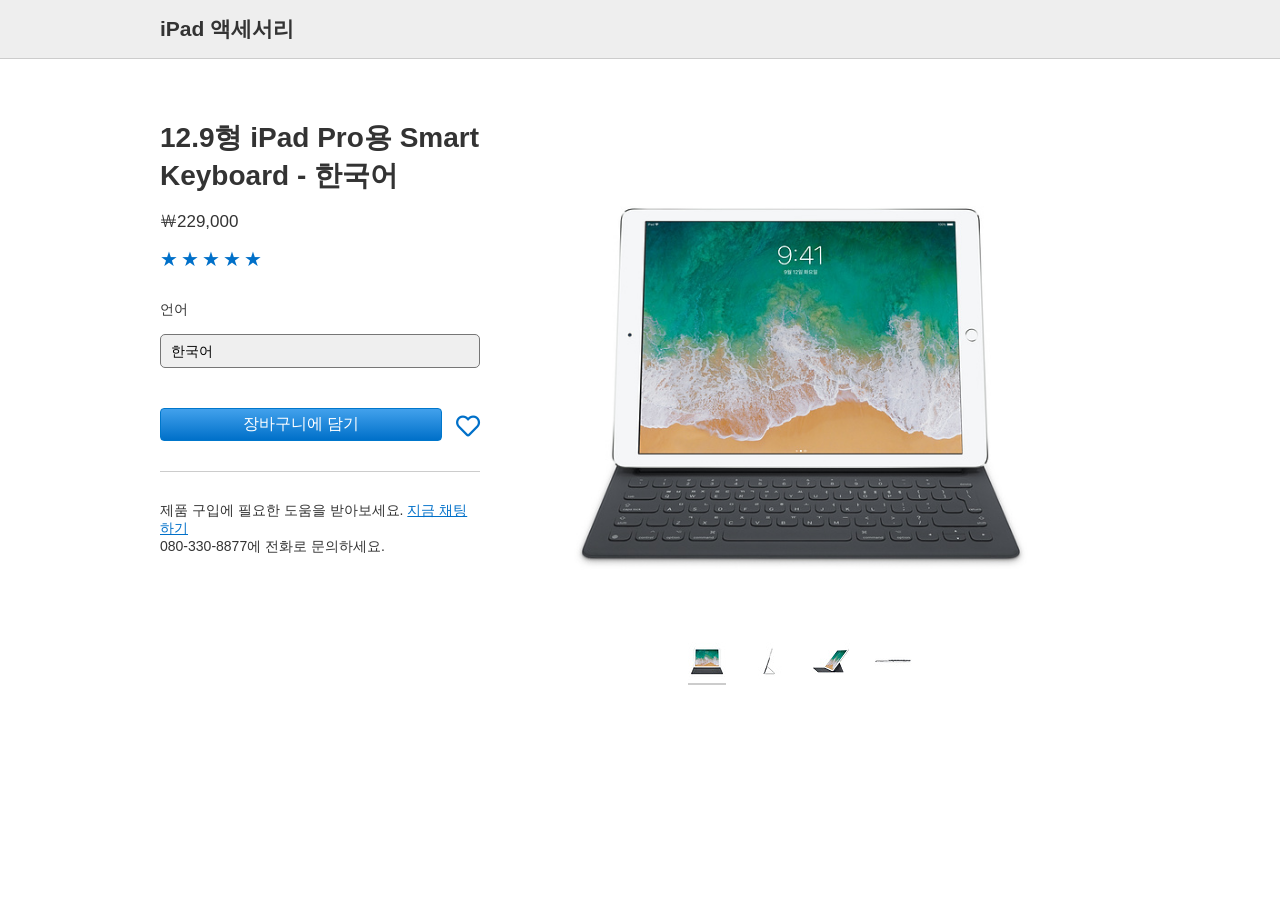
<file: index.html>
<!DOCTYPE html>
<html lang="en">
<head>
	<meta charset="UTF-8">
	<title>product</title>
	<script src='https://cdnjs.cloudflare.com/ajax/libs/jquery/3.3.1/jquery.min.js'></script>
	<link rel="stylesheet" href="https://use.fontawesome.com/releases/v5.2.0/css/all.css" integrity="sha384-hWVjflwFxL6sNzntih27bfxkr27PmbbK/iSvJ+a4+0owXq79v+lsFkW54bOGbiDQ" crossorigin="anonymous">
	<link rel="stylesheet" href="style.css">
</head>
<body>
	<nav id="location-nav">
		<div class="container">
			<h1>iPad 액세서리</h1>
			<!-- <a href="#">모두 검색 ▽</a> -->
		</div>
	</nav>

	<section id="product">
			<div class="info">
				<h2>12.9형 iPad Pro용 Smart Keyboard - 한국어</h2>
				<span class="price">￦229,000</span>
				<span class="rank">★★★★★</span>
				<label><span>언어</span>
					<select name="lang" id="lang">
						<option value="cn">중국어</option>
						<option value="ja">일본어</option>
						<option value="ko" selected>한국어</option>
						<option value="en">영어</option>
					</select>
				</label>
				<div class="btn-wrap">
					<button class='btn submit'>장바구니에 담기</button>
					<a href="#" title='즐겨찾기 추가'><i class="far fa-heart"></i></a>
				</div>
				<div class="chat-content">
					<p>제품 구입에 필요한 도움을 받아보세요.
						<a href="#">지금 채팅하기 </a></p>
					<p><span>080-330-8877</span>에 전화로 문의하세요.</p>
				</div>
			</div><!-- end info(left side) -->

			<div class="photo">
				<img class='large-img' src="images/front.jpg" alt="전면">
				<ul class="items">
					<li><a class="on" href="images/front.jpg"><img src="images/front_small.jpg" alt="전면"></a></li>
					<li><a href="images/side.jpg"><img src="images/side_small.jpg" alt="측면1"></a></li>
					<li><a href="images/side3.jpg"><img src="images/side3_small.jpg" alt="측면2"></a></li>
					<li><a href="images/side4.jpg"><img src="images/side4_small.jpg" alt="측면3"></a></li>
				</ul>
			</div><!-- end photo -->
	</section>

	<script src='main.js'></script>
</body>
</html>
</file>
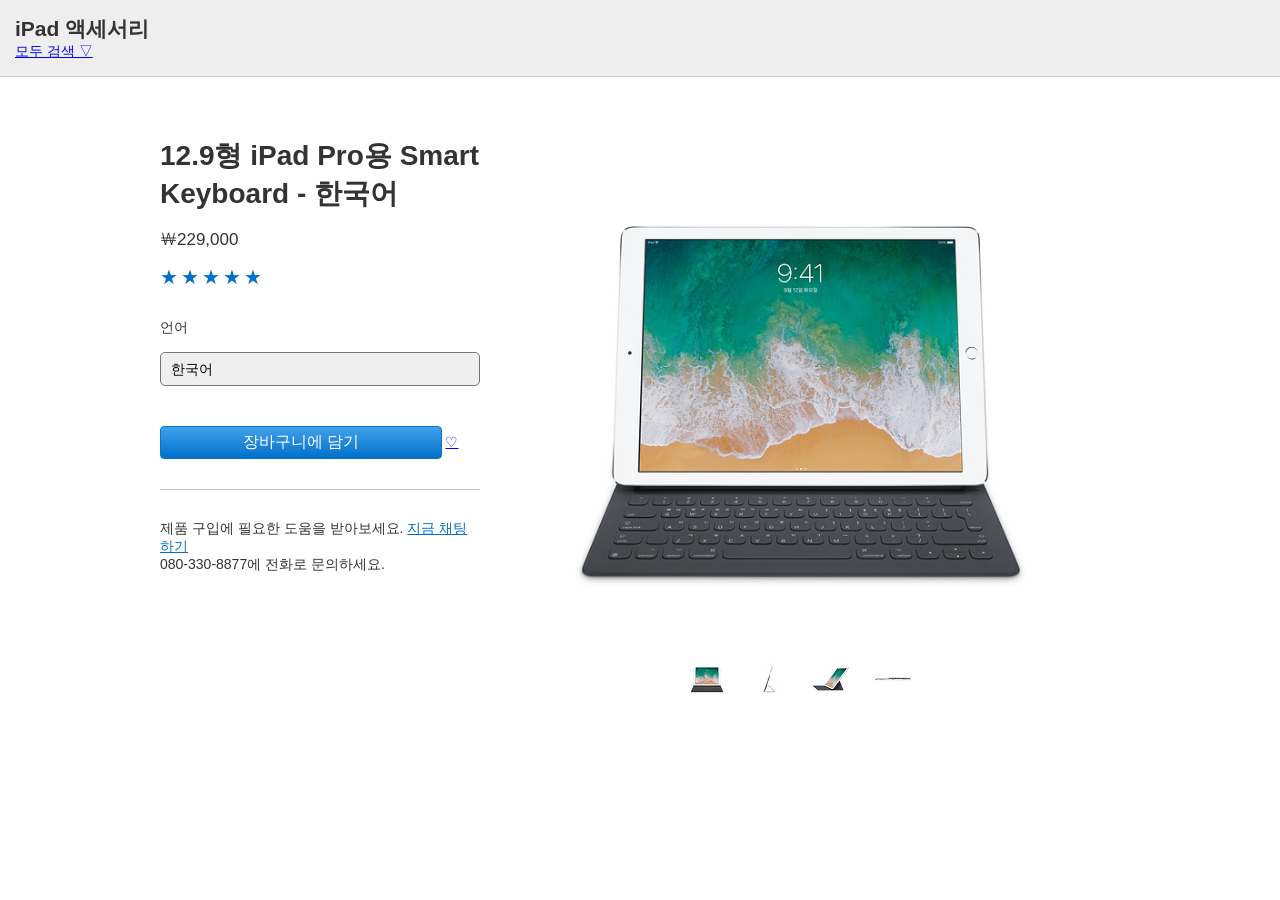
<file: product.html>
<!DOCTYPE html>
<html lang="en">
<head>
	<meta charset="UTF-8">
	<title>product</title>
	<script src='https://cdnjs.cloudflare.com/ajax/libs/jquery/3.3.1/jquery.min.js'></script>
	<link rel="stylesheet" href="style.css">
</head>
<body>
	<nav id="location-nav">
		<h1>iPad 액세서리</h1>
		<a href="#">모두 검색 ▽</a>
	</nav>
	
	<section id="product">
		<div class="info">
			<h2>12.9형 iPad Pro용 Smart Keyboard - 한국어</h2>
			<span class="price">￦229,000</span>
			<span class="rank">★★★★★</span>
			<label><span>언어</span>
				<select name="lang" id="lang">
					<option value="cn">중국어</option>
					<option value="ja">일본어</option>
					<option value="ko" selected>한국어</option>
					<option value="en">영어</option>
				</select>
			</label>
			<div class="btn-wrap">
				<button class='btn submit'>장바구니에 담기</button>
				<a href="#" title='즐겨찾기 추가'><span>♡</span></a>
			</div>	
			<div class="chat-content">
				<p>제품 구입에 필요한 도움을 받아보세요.  
					<a href="#">지금 채팅하기 </a></p>
				<p><span>080-330-8877</span>에 전화로 문의하세요.</p>
			</div>
		</div><!-- end info(left side) -->
		
		<div class="photo">
			<img class='large-img' src="images/front.jpg" alt="전면">
			<ul class="items">
				<li><a href="images/front.jpg"><img src="images/front_small.jpg" alt="전면"></a></li>
				<li><a href="images/side.jpg"><img src="images/side_small.jpg" alt="측면1"></a></li>
				<li><a href="images/side3.jpg"><img src="images/side3_small.jpg" alt="측면2"></a></li>
				<li><a href="images/side4.jpg"><img src="images/side4_small.jpg" alt="측면3"></a></li>												
			</ul>
		</div><!-- end photo -->	
	</section>
	
	<script>
		var product = [
			{
				title: '12.9형 iPad Pro용 Smart Keyboard - 중국어(병음)',
				price: '￦200,000',
				rank: '★★★☆☆☆'
			},
			{
				title: '12.9형 iPad Pro용 Smart Keyboard - 일본어',
				price: '￦190,000',
				rank: '★★★★☆'
			},
			{
				title: '12.9형 iPad Pro용 Smart Keyboard - 한국어',
				price: '￦229,000',
				rank: '★★★★★'
			},
			{
				title: '12.9형 iPad Pro용 Smart Keyboard - 미국 영어',
				price: '￦200,000',
				rank: '★★★☆☆'
			}			
		];
		
		
		$(function(){
			var i = $('#lang option:selected').index();
			
			console.log(i);
			$('#lang').change(function(){
				i = $(':selected', this).index();
				console.log(i);
				$('.info > h2').html(product[i].title);
				$('.info > .price').html(product[i].price);
				$('.info > .rank').html(product[i].rank);
			});
		});
	
	</script>
	
</body>
</html>
</file>
<file: style.css>
*{
	margin: 0; padding: 0;
	box-sizing: border-box;
}
li{ list-style-type: none;}
body{
	margin: 0 auto;
	font-family: '맑은 고딕', Arial, sans-serif;
	font-size: 14px;
	color: #333;
}
.container{
	width: 960px;
	margin: 0 auto;
}
#location-nav{
	width: 100%;
	background: #eee;
	border-bottom: 1px solid #ccc;
	padding: 15px;
	margin-bottom: 40px;
}
#product{
	width: 960px;
	margin: 0 auto;
	overflow: hidden;
	padding-top: 20px;
}
#product > .info{
	float: left;
	width: 320px;
}
#product > .info > h2{
	margin-bottom: 15px;
	font-size: 2em;
}
.price{
	display: block;
	margin-bottom: 15px;
	font-size: 17px;
}
.rank{
	color: #0070c9;
	font-size: 1.4em;
	letter-spacing: 3px;

}
select#lang{
	width: 100%;
	font-size: 1em;
	height: 34px;
	padding: 0px 10px;
	border-radius: 5px;
}
#product label{
	display: block;
	margin-top: 15px;
}
#product label > span{
	display: block;
	padding: 15px 0;
}
#product .btn-wrap{
	margin-top: 40px;
/*			border: 1px solid red;*/
}
#product .btn-wrap .far{
	float: right;
	font-size: 24px;
	line-height: 1.5em;
	color:  #0070c9;
}
.btn{
	font-size: 16px;
	line-height: 1.5em;
	font-weight: 400;
	font-family: Helvetica,Arial,sans-serif;
	background-color: #0070c9;
	background: linear-gradient(#42a1ec,#0070c9);
	border: 1px solid #07c;
	border-radius: 4px;
	color: white;
	cursor: pointer;
	display: inline-block;
	width: 88%;
	padding-top: 3px;
	padding-bottom: 4px;
	text-align: center;
}
.chat-content{
	margin: 30px 0;
	padding: 30px 0;
	border-top: 1px solid #ccc;
}
.chat-content a{ color: #0070c9;}

/* 우측 제품 사진 영역*/
.photo {
	width: 640px;
	float: right;
	text-align: center;
}
.photo .large-img{ width: 520px;}
.photo > .items > li{
	display: inline-block;
	margin: 0 10px;
}
/* items 사진썹네일 밑줄 효과 */
.photo > .items a{
	display: block;
}
.photo > .items a.on{
	border-bottom: 2px solid #ccc;
}


/* 목록 화살표 커스터마이징 */
select{
	-webkit-appearance: none; /* 화살표 없애기 for chrome*/
	-moz-appearance: none;    /* 화살표 없애기 for firefox*/
	appearance: none;         /* 화살표 없애기 공통*/
	background-image: url(https://www.materialui.co/materialIcons/hardware/keyboard_arrow_down_grey_192x192.png);
	background-repeat: no-repeat;
	background-size: 24px;
	background-position: 98% 60%;
}
select::-ms-expand {
   display: none;            /* 화살표 없애기 for IE10, 11*/
}
</file>
